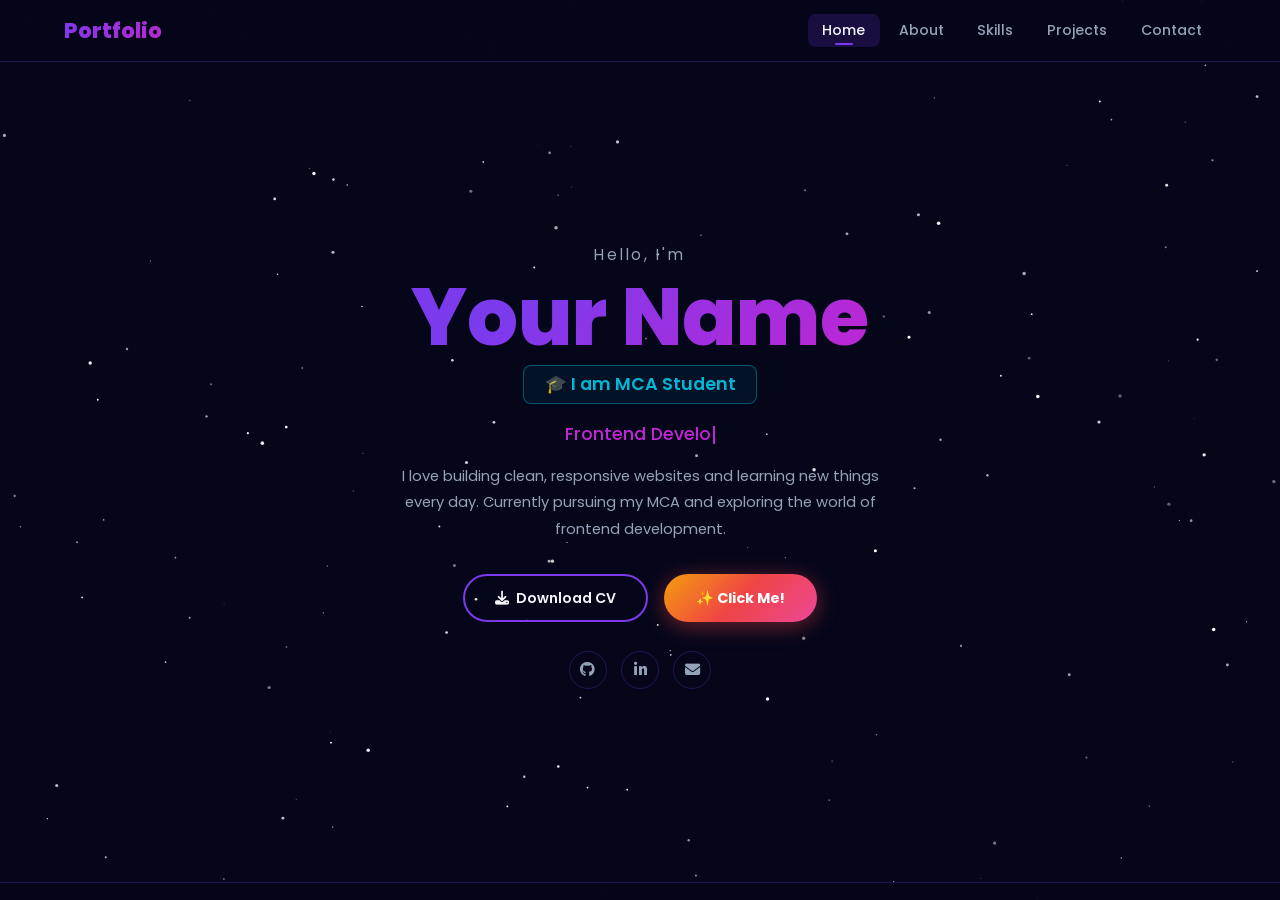
<file: index.html>
<!DOCTYPE html>
<html lang="en">
<head>
<meta charset="UTF-8"/>
<meta name="viewport" content="width=device-width, initial-scale=1.0"/>
<title>My Portfolio</title>
<link href="https://fonts.googleapis.com/css2?family=Poppins:wght@300;400;500;600;700;800&display=swap" rel="stylesheet"/>
<link rel="stylesheet" href="https://cdnjs.cloudflare.com/ajax/libs/font-awesome/6.5.1/css/all.min.css"/>
<link rel="stylesheet" href="style.css"/>
</head>
<body>

<canvas id="stars-bg"></canvas>
<div id="confetti-wrap"></div>
<div id="toast"><i class="fas fa-heart" style="color:#fbbf24;margin-right:0.4rem;"></i> Thanks for visiting my portfolio! 🎉</div>

<!-- ============================================================
     NAV
============================================================ -->
<nav>
  <div class="nav-logo" id="logo-btn">Portfolio</div>
  <ul class="nav-menu">
    <li><button id="nb-home"     class="active">Home</button></li>
    <li><button id="nb-about"           >About</button></li>
    <li><button id="nb-skills"          >Skills</button></li>
    <li><button id="nb-projects"        >Projects</button></li>
    <li><button id="nb-contact"         >Contact</button></li>
  </ul>
  <div class="hamburger" id="hamburger"><span></span><span></span><span></span></div>
</nav>

<div class="mobile-menu" id="mobile-menu">
  <button id="mb-home"    class="active">🏠 Home</button>
  <button id="mb-about"           >👤 About</button>
  <button id="mb-skills"          >⚡ Skills</button>
  <button id="mb-projects"        >💻 Projects</button>
  <button id="mb-contact"         >📬 Contact</button>
</div>

<!-- ============================================================
     HOME
============================================================ -->
<div class="page show" id="pg-home">
  <p class="hello-label">Hello, I'm</p>
  <h1 class="hero-name">Your Name</h1>
  <div class="mca-badge">🎓 I am MCA Student</div>
  <div class="typed-row"><span id="typed-el"></span><span class="cursor-blink"></span></div>
  <p class="hero-desc">
    I love building clean, responsive websites and learning new things every day.
    Currently pursuing my MCA and exploring the world of frontend development.
  </p>
  <div class="hero-btn-row">
    <button class="btn-outline"><i class="fas fa-download"></i> Download CV</button>
    <button class="btn-clickme" id="clickme-btn">✨ Click Me!</button>
  </div>
  <div class="hero-socials">
    <a href="#" title="GitHub"><i class="fab fa-github"></i></a>
    <a href="#" title="LinkedIn"><i class="fab fa-linkedin-in"></i></a>
    <a href="#" title="Email"><i class="fas fa-envelope"></i></a>
  </div>
</div>

<!-- ============================================================
     ABOUT
============================================================ -->
<div class="page" id="pg-about">
  <div class="sec-head">
    <span class="sec-tag">Who Am I</span>
    <h2 class="sec-title">About Me</h2>
    <div class="sec-line"></div>
  </div>
  <div class="about-wrap">
    <div class="about-avi">👨‍💻</div>
    <div class="about-info">
      <h2>Your Name</h2>
      <div class="about-role"><i class="fas fa-code"></i> Frontend Developer &amp; MCA Student</div>
      <p>
        Hi! I'm an MCA student with a strong interest in <strong style="color:var(--accent)">Frontend Development</strong>.
        I enjoy turning ideas into neat, responsive web pages using HTML, CSS, and JavaScript.
        I'm still learning and growing every day — I love the process of building things from scratch.
        I focus on writing clean code and making websites that look good and are easy to use.
        Outside of coding, I enjoy exploring UI design to make web pages more attractive and user-friendly.
        I'm always open to feedback and excited to work on new projects!
      </p>
      <div class="about-chips">
        <span class="chip">HTML</span>
        <span class="chip">CSS</span>
        <span class="chip">JavaScript</span>
        <span class="chip">React (Learning)</span>
        <span class="chip">UI Design</span>
        <span class="chip">MCA 2025</span>
      </div>
    </div>
  </div>
</div>

<!-- ============================================================
     SKILLS
============================================================ -->
<div class="page" id="pg-skills">
  <div class="sec-head">
    <span class="sec-tag">What I Know</span>
    <h2 class="sec-title">My Skills</h2>
    <div class="sec-line"></div>
  </div>
  <div class="skills-wrap">
    <div class="sk-card"><div class="sk-top"><span class="sk-name">🌐 HTML</span><span class="sk-pct">85%</span></div><div class="sk-bar"><div class="sk-fill" data-w="85"></div></div></div>
    <div class="sk-card"><div class="sk-top"><span class="sk-name">🎨 CSS / Bootstrap</span><span class="sk-pct">78%</span></div><div class="sk-bar"><div class="sk-fill" data-w="78"></div></div></div>
    <div class="sk-card"><div class="sk-top"><span class="sk-name">⚙️ JavaScript (Basics)</span><span class="sk-pct">60%</span></div><div class="sk-bar"><div class="sk-fill" data-w="60"></div></div></div>
    <div class="sk-card"><div class="sk-top"><span class="sk-name">⚛️ React.js (Learning)</span><span class="sk-pct">40%</span></div><div class="sk-bar"><div class="sk-fill" data-w="40"></div></div></div>
    <div class="sk-card"><div class="sk-top"><span class="sk-name">🗄️ MySQL (Basic)</span><span class="sk-pct">55%</span></div><div class="sk-bar"><div class="sk-fill" data-w="55"></div></div></div>
    <div class="sk-card"><div class="sk-top"><span class="sk-name">🛠️ Git &amp; GitHub</span><span class="sk-pct">65%</span></div><div class="sk-bar"><div class="sk-fill" data-w="65"></div></div></div>
  </div>
</div>

<!-- ============================================================
     PROJECTS  — self-managed, saved in browser
============================================================ -->
<div class="page" id="pg-projects">
  <div class="sec-head">
    <span class="sec-tag">What I've Built</span>
    <h2 class="sec-title">My Projects</h2>
    <div class="sec-line"></div>
  </div>

  <div class="proj-inner">
    <!-- Top bar: filters + add button -->
    <div class="proj-topbar">
      <div class="proj-filters">
        <button class="filter-btn active" data-filter="all">All</button>
        <button class="filter-btn" data-filter="html">HTML &amp; CSS</button>
        <button class="filter-btn" data-filter="js">JavaScript</button>
        <button class="filter-btn" data-filter="react">React</button>
        <button class="filter-btn" data-filter="python">Python</button>
        <button class="filter-btn" data-filter="other">Other</button>
      </div>
      <button class="btn-add-proj" id="open-modal-btn">
        <i class="fas fa-plus"></i> Add Project
      </button>
    </div>

    <!-- Cards render here -->
    <div class="proj-grid" id="proj-grid">
      <!-- Empty state (shown when no projects) -->
      <div id="proj-empty">
        <div class="empty-icon">📂</div>
        <p>No projects yet.<br/>Click <strong style="color:var(--accent)">"+ Add Project"</strong> to upload your first project!</p>
      </div>
    </div>
  </div>
</div>

<!-- ============================================================
     CONTACT
============================================================ -->
<div class="page" id="pg-contact">
  <div class="sec-head">
    <span class="sec-tag">Get In Touch</span>
    <h2 class="sec-title">Contact Me</h2>
    <div class="sec-line"></div>
  </div>
  <div class="contact-wrap">
    <div class="contact-info">
      <div>
        <h3>Let's Talk! 👋</h3>
        <p style="margin-top:0.4rem;">Have a question, want to collaborate, or just want to say hi? Drop a message!</p>
      </div>
      <div class="c-row"><i class="fas fa-user"></i> MONICA KRISHNAN</div>
      <div class="c-row"><i class="fas fa-envelope"></i> monicakrish204@gmail.com</div>
      <div class="c-row"><i class="fas fa-phone"></i> +91 9994959515</div>
      <div class="c-row"><i class="fas fa-map-marker-alt"></i> Tirupur, Tamil Nadu</div>
      <div class="contact-socials">
        <a href="#"><i class="fab fa-github"></i></a>
        <a href="#"><i class="fab fa-linkedin-in"></i></a>
        <a href="#"><i class="fab fa-twitter"></i></a>
      </div>
    </div>
    <div class="contact-form">
      <input type="text"  placeholder="Your Name"/>
      <input type="email" placeholder="Your Email"/>
      <input type="text"  placeholder="Subject"/>
      <textarea           placeholder="Your Message"></textarea>
      <button class="btn-primary" style="width:100%;justify-content:center;">
        <i class="fas fa-paper-plane"></i> Send Message
      </button>
    </div>
  </div>
</div>

<footer></footer>

<!-- ============================================================
     ADD PROJECT MODAL
============================================================ -->
<div class="modal-overlay" id="modal-overlay">
  <div class="modal">
    <div class="modal-header">
      <h3>➕ Add New Project</h3>
      <button class="modal-close" id="close-modal-btn"><i class="fas fa-times"></i></button>
    </div>

    <div class="form-row">
      <label>PROJECT TITLE *</label>
      <input type="text" id="f-title" placeholder="e.g. To-Do List App"/>
    </div>

    <div class="form-row">
      <label>SHORT DESCRIPTION *</label>
      <textarea id="f-desc" placeholder="What does this project do? What did you learn?"></textarea>
    </div>

    <div class="form-2col">
      <div class="form-row">
        <label>EMOJI / ICON</label>
        <input type="text" id="f-emoji" placeholder="e.g. 🧮" maxlength="4"/>
        <span class="form-hint">Pick any emoji for your project</span>
      </div>
      <div class="form-row">
        <label>CATEGORY *</label>
        <select id="f-cat">
          <option value="html">HTML &amp; CSS</option>
          <option value="js">JavaScript</option>
          <option value="react">React</option>
          <option value="python">Python</option>
          <option value="other">Other</option>
        </select>
      </div>
    </div>

    <div class="form-row">
      <label>TECHNOLOGIES USED</label>
      <input type="text" id="f-tags" placeholder="e.g. HTML, CSS, JavaScript"/>
      <span class="form-hint">Separate with commas</span>
    </div>

    <div class="form-2col">
      <div class="form-row">
        <label>GITHUB LINK</label>
        <input type="url" id="f-github" placeholder="https://github.com/..."/>
      </div>
      <div class="form-row">
        <label>LIVE DEMO LINK</label>
        <input type="url" id="f-live" placeholder="https://..."/>
      </div>
    </div>

    <div class="modal-footer">
      <button class="btn-cancel" id="cancel-modal-btn">Cancel</button>
      <button class="btn-save" id="save-proj-btn"><i class="fas fa-save"></i> Save Project</button>
    </div>
  </div>
</div>

<script src="script.js"></script>
</body>
</html>
</file>
<file: style.css>
/* ===== RESET ===== */
*, *::before, *::after { margin:0; padding:0; box-sizing:border-box; }
:root {
  --bg:     #05061a;
  --accent: #7c3aed;
  --pink:   #c026d3;
  --cyan:   #06b6d4;
  --white:  #f1f5f9;
  --muted:  #94a3b8;
  --card:   rgba(255,255,255,0.05);
  --bord:   rgba(124,58,237,0.28);
}
body { font-family:'Poppins',sans-serif; background:var(--bg); color:var(--white); min-height:100vh; overflow-x:hidden; }
::-webkit-scrollbar { width:5px; }
::-webkit-scrollbar-track { background:var(--bg); }
::-webkit-scrollbar-thumb { background:var(--accent); border-radius:4px; }

/* ===== STARS ===== */
#stars-bg { position:fixed; inset:0; z-index:0; pointer-events:none; }

/* ===== NAV ===== */
nav {
  position:fixed; top:0; left:0; right:0; z-index:999;
  display:flex; align-items:center; justify-content:space-between;
  padding:0 5%; height:62px;
  background:rgba(5,6,26,0.88); backdrop-filter:blur(14px);
  border-bottom:1px solid var(--bord);
}
.nav-logo {
  font-size:1.3rem; font-weight:800; cursor:pointer;
  background:linear-gradient(135deg,var(--accent),var(--pink));
  -webkit-background-clip:text; -webkit-text-fill-color:transparent;
}
.nav-menu { display:flex; gap:0.3rem; list-style:none; }
.nav-menu li button {
  background:none; border:none; cursor:pointer;
  font-family:'Poppins',sans-serif; font-size:0.88rem; font-weight:500;
  color:var(--muted); padding:0.4rem 0.9rem; border-radius:8px;
  transition:all 0.25s; position:relative;
}
.nav-menu li button:hover { color:var(--white); background:rgba(124,58,237,0.12); }
.nav-menu li button.active { color:var(--white); background:rgba(124,58,237,0.18); }
.nav-menu li button.active::after {
  content:''; position:absolute; bottom:2px; left:50%; transform:translateX(-50%);
  width:18px; height:2px; background:var(--accent); border-radius:2px;
}

/* Hamburger */
.hamburger { display:none; flex-direction:column; gap:5px; cursor:pointer; padding:4px; }
.hamburger span { display:block; width:24px; height:2px; background:var(--white); border-radius:2px; transition:all 0.3s; }
.hamburger.open span:nth-child(1) { transform:translateY(7px) rotate(45deg); }
.hamburger.open span:nth-child(2) { opacity:0; }
.hamburger.open span:nth-child(3) { transform:translateY(-7px) rotate(-45deg); }

/* Mobile menu */
.mobile-menu {
  display:none; position:fixed;
  top:62px; left:0; right:0; z-index:998;
  background:rgba(5,6,26,0.97); border-bottom:1px solid var(--bord);
  backdrop-filter:blur(14px); padding:1rem 5%;
  flex-direction:column; gap:0.3rem;
}
.mobile-menu.open { display:flex; }
.mobile-menu button {
  background:none; border:none; cursor:pointer;
  font-family:'Poppins',sans-serif; font-size:0.95rem; font-weight:500;
  color:var(--muted); text-align:left; padding:0.65rem 0.9rem;
  border-radius:8px; transition:all 0.25s; width:100%;
}
.mobile-menu button:hover { color:var(--white); background:rgba(124,58,237,0.12); }
.mobile-menu button.active { color:var(--white); background:rgba(124,58,237,0.18); }

/* ===== PAGE SYSTEM ===== */
.page { display:none; min-height:100vh; padding-top:62px; position:relative; z-index:1; flex-direction:column; align-items:center; justify-content:center; }
.page.show { display:flex; animation:pgFade 0.38s ease; }
@keyframes pgFade { from{opacity:0;transform:translateY(16px)} to{opacity:1;transform:translateY(0)} }

/* ===== SHARED HEADER ===== */
.sec-head { text-align:center; margin-bottom:2.2rem; }
.sec-tag { display:inline-block; font-size:0.7rem; letter-spacing:0.22em; text-transform:uppercase; color:var(--accent); font-weight:600; margin-bottom:0.4rem; }
.sec-title { font-size:clamp(1.6rem,4vw,2.2rem); font-weight:800; background:linear-gradient(135deg,var(--white),var(--muted)); -webkit-background-clip:text; -webkit-text-fill-color:transparent; }
.sec-line { width:46px; height:3px; border-radius:2px; margin:0.65rem auto 0; background:linear-gradient(90deg,var(--accent),var(--pink)); }

/* ===== BUTTONS ===== */
.btn-primary {
  display:inline-flex; align-items:center; gap:0.4rem;
  padding:0.72rem 1.9rem; border:none; border-radius:50px; cursor:pointer;
  font-family:'Poppins',sans-serif; font-size:0.88rem; font-weight:600;
  background:linear-gradient(135deg,var(--accent),var(--pink)); color:#fff;
  box-shadow:0 4px 18px rgba(124,58,237,0.45); transition:transform 0.2s, box-shadow 0.2s;
}
.btn-primary:hover { transform:translateY(-3px); box-shadow:0 8px 26px rgba(124,58,237,0.65); }
.btn-outline {
  display:inline-flex; align-items:center; gap:0.4rem;
  padding:0.72rem 1.9rem; border:2px solid var(--accent); border-radius:50px; cursor:pointer;
  font-family:'Poppins',sans-serif; font-size:0.88rem; font-weight:600;
  background:transparent; color:var(--white); transition:all 0.3s;
}
.btn-outline:hover { background:var(--accent); transform:translateY(-3px); }

/* ==================== HOME ==================== */
#pg-home { text-align:center; padding:7rem 5% 5rem; gap:0; }
.hello-label { font-size:0.95rem; color:var(--muted); letter-spacing:0.18em; margin-bottom:0.4rem; }
.hero-name {
  font-size:clamp(2.8rem,8vw,5rem); font-weight:800; line-height:1.1;
  background:linear-gradient(135deg,var(--accent) 25%,var(--pink));
  -webkit-background-clip:text; -webkit-text-fill-color:transparent; margin-bottom:0.6rem;
}
.mca-badge {
  display:inline-block; font-size:1.1rem; font-weight:600; color:var(--cyan);
  position:relative; padding:0.08rem 0.6rem; margin-bottom:0.5rem;
  animation:mcaGlow 2.5s ease-in-out infinite alternate;
}
.mca-badge::before {
  content:''; position:absolute; inset:-5px -12px;
  border:1px solid rgba(6,182,212,0.4); border-radius:8px; background:rgba(6,182,212,0.07);
  animation:mcaBord 2.5s ease-in-out infinite alternate;
}
@keyframes mcaGlow { from{text-shadow:0 0 8px rgba(6,182,212,0.5)} to{text-shadow:0 0 22px rgba(6,182,212,0.95),0 0 50px rgba(124,58,237,0.5)} }
@keyframes mcaBord { from{box-shadow:0 0 10px rgba(6,182,212,0.15)} to{box-shadow:0 0 26px rgba(6,182,212,0.65)} }
.typed-row { font-size:1.1rem; color:var(--pink); font-weight:500; min-height:1.7rem; margin:0.9rem 0 0.2rem; }
.cursor-blink { display:inline-block; width:2px; height:1em; background:var(--pink); margin-left:2px; vertical-align:middle; animation:blink 0.7s step-end infinite; }
@keyframes blink { 50%{opacity:0} }
.hero-desc { font-size:0.92rem; color:var(--muted); line-height:1.8; max-width:490px; margin:0.7rem auto 2rem; }
.hero-btn-row { display:flex; gap:1rem; justify-content:center; flex-wrap:wrap; margin-bottom:1.8rem; }
.btn-clickme {
  display:inline-flex; align-items:center; gap:0.4rem;
  padding:0.72rem 2rem; border:none; border-radius:50px; cursor:pointer;
  font-family:'Poppins',sans-serif; font-size:0.9rem; font-weight:700;
  background:linear-gradient(135deg,#f59e0b,#ef4444,#ec4899); color:#fff;
  animation:clickPulse 2s infinite; box-shadow:0 4px 22px rgba(239,68,68,0.45); transition:transform 0.2s;
}
.btn-clickme:hover { transform:scale(1.06); }
@keyframes clickPulse { 0%,100%{box-shadow:0 4px 22px rgba(239,68,68,0.45)} 50%{box-shadow:0 4px 38px rgba(239,68,68,0.85),0 0 55px rgba(245,158,11,0.3)} }
.hero-socials { display:flex; gap:0.9rem; justify-content:center; }
.hero-socials a {
  width:38px; height:38px; border-radius:50%; border:1px solid var(--bord); color:var(--muted);
  display:flex; align-items:center; justify-content:center; text-decoration:none; font-size:0.95rem; transition:all 0.3s;
}
.hero-socials a:hover { border-color:var(--accent); color:var(--accent); transform:translateY(-4px); }

/* ==================== ABOUT ==================== */
#pg-about { padding:5rem 5% 4rem; }
.about-wrap {
  max-width:700px; width:100%; background:var(--card); border:1px solid var(--bord); border-radius:20px;
  padding:2.4rem 2.5rem; display:flex; gap:2rem; align-items:flex-start; flex-wrap:wrap;
}
.about-avi {
  width:95px; height:95px; border-radius:50%; flex-shrink:0;
  background:linear-gradient(135deg,var(--accent),var(--pink));
  display:flex; align-items:center; justify-content:center; font-size:2.6rem;
  box-shadow:0 0 26px rgba(124,58,237,0.4);
}
.about-info { flex:1; min-width:200px; }
.about-info h2 { font-size:1.25rem; font-weight:700; margin-bottom:0.2rem; }
.about-role { font-size:0.82rem; color:var(--cyan); font-weight:500; margin-bottom:0.9rem; display:flex; align-items:center; gap:0.35rem; }
.about-info p { font-size:0.87rem; color:var(--muted); line-height:1.88; }
.about-chips { display:flex; gap:0.4rem; flex-wrap:wrap; margin-top:1rem; }
.chip { font-size:0.7rem; padding:0.2rem 0.65rem; border-radius:20px; background:rgba(124,58,237,0.16); color:var(--accent); border:1px solid rgba(124,58,237,0.3); font-weight:500; }

/* ==================== SKILLS ==================== */
#pg-skills { padding:5rem 5% 4rem; }
.skills-wrap { max-width:680px; width:100%; display:flex; flex-direction:column; gap:1rem; }
.sk-card { background:var(--card); border:1px solid var(--bord); border-radius:13px; padding:1rem 1.3rem; transition:border-color 0.3s; }
.sk-card:hover { border-color:var(--accent); }
.sk-top { display:flex; justify-content:space-between; align-items:center; margin-bottom:0.55rem; }
.sk-name { font-size:0.87rem; font-weight:600; }
.sk-pct  { font-size:0.78rem; color:var(--accent); font-weight:600; }
.sk-bar  { height:7px; background:rgba(255,255,255,0.08); border-radius:4px; overflow:hidden; }
.sk-fill { height:100%; border-radius:4px; width:0; background:linear-gradient(90deg,var(--accent),var(--pink)); transition:width 1.1s ease; }

/* ==================== PROJECTS ==================== */
#pg-projects { padding:5rem 5% 5rem; justify-content:flex-start; }
.proj-inner { max-width:960px; width:100%; }

/* Top bar */
.proj-topbar {
  display:flex; align-items:center; justify-content:space-between;
  flex-wrap:wrap; gap:1rem; margin-bottom:1.6rem;
}
.proj-filters { display:flex; gap:0.45rem; flex-wrap:wrap; }
.filter-btn {
  padding:0.35rem 1rem; border-radius:50px; border:1px solid var(--bord);
  background:transparent; color:var(--muted); cursor:pointer;
  font-family:'Poppins',sans-serif; font-size:0.76rem; font-weight:500; transition:all 0.25s;
}
.filter-btn:hover { border-color:var(--accent); color:var(--white); }
.filter-btn.active { background:var(--accent); border-color:var(--accent); color:#fff; }

/* Add project button */
.btn-add-proj {
  display:inline-flex; align-items:center; gap:0.4rem;
  padding:0.5rem 1.3rem; border:none; border-radius:50px; cursor:pointer;
  font-family:'Poppins',sans-serif; font-size:0.82rem; font-weight:600;
  background:linear-gradient(135deg,var(--accent),var(--pink)); color:#fff;
  box-shadow:0 4px 16px rgba(124,58,237,0.4); transition:transform 0.2s;
}
.btn-add-proj:hover { transform:translateY(-2px); }

/* Grid */
.proj-grid { display:grid; grid-template-columns:repeat(auto-fill,minmax(260px,1fr)); gap:1.2rem; }

/* Project card */
.proj-card {
  background:var(--card); border:1px solid var(--bord); border-radius:15px;
  padding:1.4rem; display:flex; flex-direction:column; gap:0.5rem;
  transition:all 0.3s; position:relative;
}
.proj-card:hover { border-color:var(--accent); transform:translateY(-5px); box-shadow:0 10px 28px rgba(124,58,237,0.17); }
.proj-emoji { font-size:2rem; }
.proj-title { font-size:0.95rem; font-weight:700; }
.proj-desc  { font-size:0.8rem; color:var(--muted); line-height:1.72; flex:1; }
.proj-tags  { display:flex; gap:0.3rem; flex-wrap:wrap; }
.ptag { font-size:0.65rem; padding:0.14rem 0.5rem; border-radius:10px; background:rgba(6,182,212,0.1); color:var(--cyan); border:1px solid rgba(6,182,212,0.22); }
.proj-links { display:flex; gap:0.9rem; margin-top:0.3rem; flex-wrap:wrap; }
.proj-link { font-size:0.75rem; color:var(--accent); text-decoration:none; display:inline-flex; align-items:center; gap:0.28rem; transition:color 0.2s; }
.proj-link:hover { color:var(--pink); }

/* Delete button on card */
.proj-delete {
  position:absolute; top:0.7rem; right:0.7rem;
  background:rgba(239,68,68,0.15); border:none; border-radius:6px; cursor:pointer;
  color:#ef4444; font-size:0.72rem; padding:0.22rem 0.5rem;
  opacity:0; transition:opacity 0.2s;
}
.proj-card:hover .proj-delete { opacity:1; }
.proj-delete:hover { background:rgba(239,68,68,0.3); }

/* Empty state */
#proj-empty {
  grid-column:1/-1; text-align:center; padding:3.5rem 1rem;
  display:flex; flex-direction:column; align-items:center; gap:0.9rem;
}
#proj-empty .empty-icon { font-size:3.5rem; opacity:0.5; }
#proj-empty p { color:var(--muted); font-size:0.88rem; line-height:1.75; }

/* ===== ADD PROJECT MODAL ===== */
.modal-overlay {
  position:fixed; inset:0; z-index:2000;
  background:rgba(0,0,0,0.65); backdrop-filter:blur(6px);
  display:none; align-items:center; justify-content:center; padding:1rem;
}
.modal-overlay.open { display:flex; }

.modal {
  background:#0d0f2e; border:1px solid var(--bord); border-radius:20px;
  padding:2rem 2.2rem; width:100%; max-width:500px;
  max-height:90vh; overflow-y:auto;
  animation:modalIn 0.35s cubic-bezier(0.34,1.56,0.64,1);
}
@keyframes modalIn { from{opacity:0;transform:scale(0.88)} to{opacity:1;transform:scale(1)} }

.modal-header { display:flex; align-items:center; justify-content:space-between; margin-bottom:1.5rem; }
.modal-header h3 { font-size:1.1rem; font-weight:700; }
.modal-close {
  background:none; border:none; cursor:pointer; color:var(--muted);
  font-size:1.2rem; transition:color 0.2s;
}
.modal-close:hover { color:#ef4444; }

/* Form inside modal */
.form-row { display:flex; flex-direction:column; gap:0.35rem; margin-bottom:1rem; }
.form-row label { font-size:0.78rem; font-weight:600; color:var(--muted); letter-spacing:0.06em; }
.form-row input,
.form-row textarea,
.form-row select {
  width:100%; padding:0.68rem 0.9rem;
  background:rgba(255,255,255,0.05); border:1px solid var(--bord);
  border-radius:10px; color:var(--white);
  font-family:'Poppins',sans-serif; font-size:0.84rem; outline:none;
  transition:border-color 0.3s;
}
.form-row input:focus,
.form-row textarea:focus,
.form-row select:focus { border-color:var(--accent); }
.form-row input::placeholder,
.form-row textarea::placeholder { color:var(--muted); }
.form-row textarea { resize:vertical; min-height:80px; }
.form-row select option { background:#0d0f2e; }

/* Two columns in modal */
.form-2col { display:grid; grid-template-columns:1fr 1fr; gap:0.9rem; }

.form-hint { font-size:0.72rem; color:var(--muted); margin-top:0.2rem; opacity:0.8; }

.modal-footer { display:flex; gap:0.8rem; margin-top:1.4rem; }
.btn-save {
  flex:1; padding:0.72rem; border:none; border-radius:10px; cursor:pointer;
  font-family:'Poppins',sans-serif; font-size:0.88rem; font-weight:600;
  background:linear-gradient(135deg,var(--accent),var(--pink)); color:#fff;
  box-shadow:0 4px 16px rgba(124,58,237,0.4); transition:transform 0.2s;
}
.btn-save:hover { transform:translateY(-2px); }
.btn-cancel {
  padding:0.72rem 1.4rem; border:1px solid var(--bord); border-radius:10px; cursor:pointer;
  font-family:'Poppins',sans-serif; font-size:0.88rem; font-weight:500;
  background:transparent; color:var(--muted); transition:all 0.25s;
}
.btn-cancel:hover { border-color:var(--accent); color:var(--white); }

/* ==================== CONTACT ==================== */
#pg-contact { padding:5rem 5% 4rem; }
.contact-wrap { max-width:700px; width:100%; display:grid; grid-template-columns:1fr 1fr; gap:2rem; }
.contact-info { display:flex; flex-direction:column; gap:1rem; }
.contact-info h3 { font-size:1.1rem; font-weight:700; }
.contact-info p { font-size:0.84rem; color:var(--muted); line-height:1.8; }
.c-row { display:flex; align-items:center; gap:0.65rem; font-size:0.83rem; color:var(--muted); }
.c-row i { color:var(--accent); width:15px; }
.contact-socials { display:flex; gap:0.65rem; margin-top:0.4rem; }
.contact-socials a {
  width:36px; height:36px; border-radius:50%; border:1px solid var(--bord); color:var(--muted);
  display:flex; align-items:center; justify-content:center; text-decoration:none; font-size:0.9rem; transition:all 0.3s;
}
.contact-socials a:hover { border-color:var(--accent); color:var(--accent); transform:translateY(-3px); }
.contact-form { display:flex; flex-direction:column; gap:0.75rem; }
.contact-form input, .contact-form textarea {
  width:100%; padding:0.68rem 0.9rem;
  background:var(--card); border:1px solid var(--bord); border-radius:10px;
  color:var(--white); font-family:'Poppins',sans-serif; font-size:0.84rem; outline:none; transition:border-color 0.3s;
}
.contact-form input:focus, .contact-form textarea:focus { border-color:var(--accent); }
.contact-form input::placeholder, .contact-form textarea::placeholder { color:var(--muted); }
.contact-form textarea { resize:vertical; min-height:90px; }

/* ===== CONFETTI & TOAST ===== */
#confetti-wrap { position:fixed; inset:0; pointer-events:none; z-index:9999; overflow:hidden; }
.confetto { position:absolute; border-radius:2px; animation:confFall linear forwards; }
@keyframes confFall { 0%{transform:translateY(-10px) rotate(0deg);opacity:1} 100%{transform:translateY(100vh) rotate(720deg);opacity:0} }
#toast {
  position:fixed; bottom:-120px; left:50%; transform:translateX(-50%);
  background:linear-gradient(135deg,#1e1b4b,#312e81); border:1px solid var(--accent); border-radius:14px;
  padding:1rem 2.2rem; font-size:0.98rem; font-weight:600; color:#fff;
  box-shadow:0 8px 36px rgba(124,58,237,0.6); z-index:9998; white-space:nowrap;
  transition:bottom 0.6s cubic-bezier(0.34,1.56,0.64,1), opacity 0.5s; opacity:0;
}
#toast.show { bottom:2.5rem; opacity:1; }

/* ===== FOOTER ===== */
footer {
  position:fixed; bottom:0; left:0; right:0; z-index:50;
  text-align:center; padding:0.52rem; font-size:0.7rem; color:var(--muted);
  background:rgba(5,6,26,0.75); backdrop-filter:blur(8px); border-top:1px solid var(--bord);
}
footer b { background:linear-gradient(135deg,var(--accent),var(--pink)); -webkit-background-clip:text; -webkit-text-fill-color:transparent; }

/* ===== RESPONSIVE ===== */
@media (max-width:768px) {
  .nav-menu { display:none; }
  .hamburger { display:flex; }
  .about-wrap { flex-direction:column; align-items:center; text-align:center; padding:1.8rem; }
  .about-role { justify-content:center; }
  .about-chips { justify-content:center; }
  .contact-wrap { grid-template-columns:1fr; }
  .proj-grid { grid-template-columns:1fr; }
  .form-2col { grid-template-columns:1fr; }
}
@media (max-width:480px) {
  .hero-name { font-size:2.4rem; }
  .hero-btn-row { flex-direction:column; align-items:center; }
  .modal { padding:1.5rem 1.3rem; }
}
</file>
